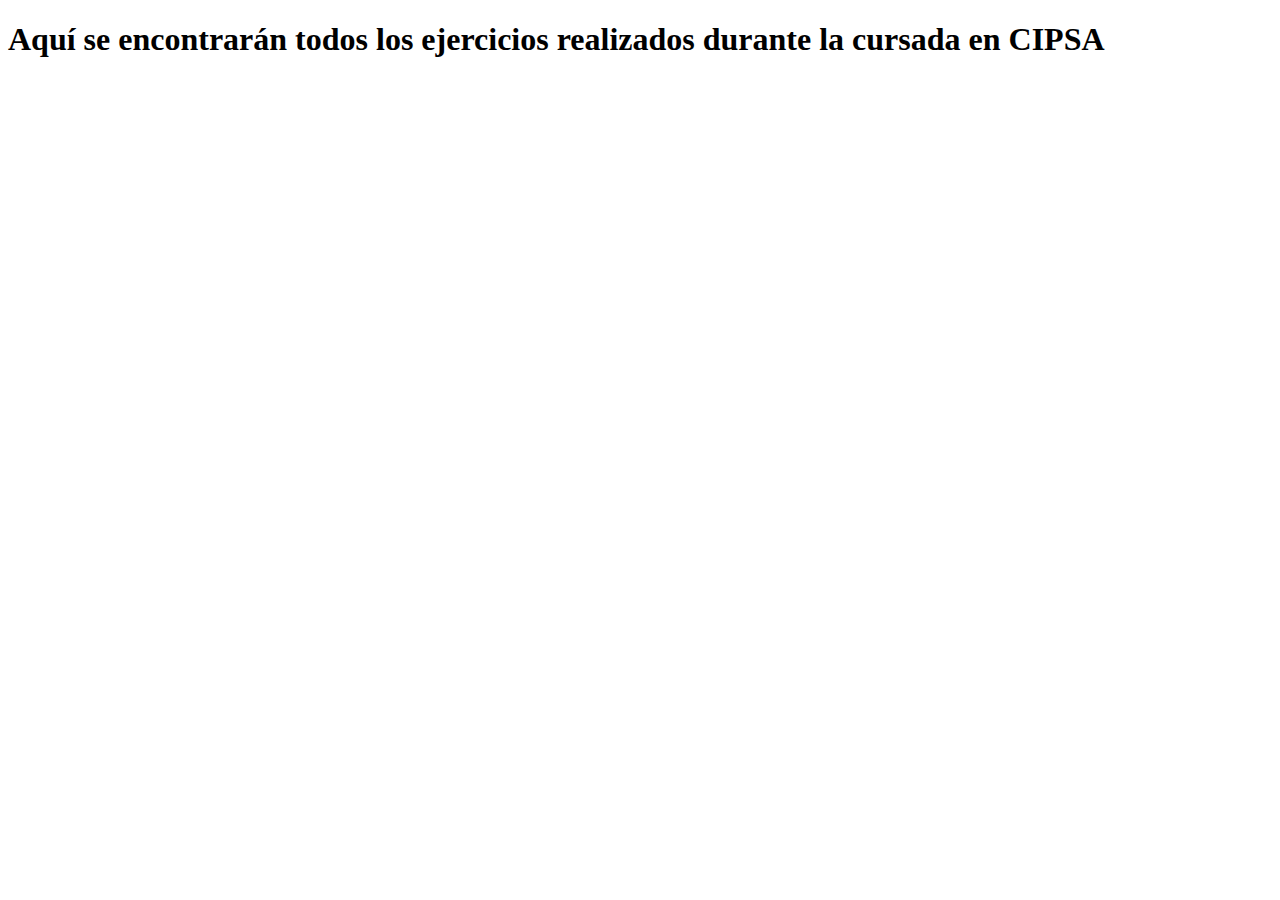
<file: index.html>
<!DOCTYPE html>
<html lang="en">
<head>
    <meta charset="UTF-8">
    <meta http-equiv="X-UA-Compatible" content="IE=edge">
    <meta name="viewport" content="width=device-width, initial-scale=1.0">
    <title>Ejercicios</title>
</head>
<body>
    <h1>Aquí se encontrarán todos los ejercicios realizados durante la cursada en CIPSA</h1>
</body>
</html>
</file>
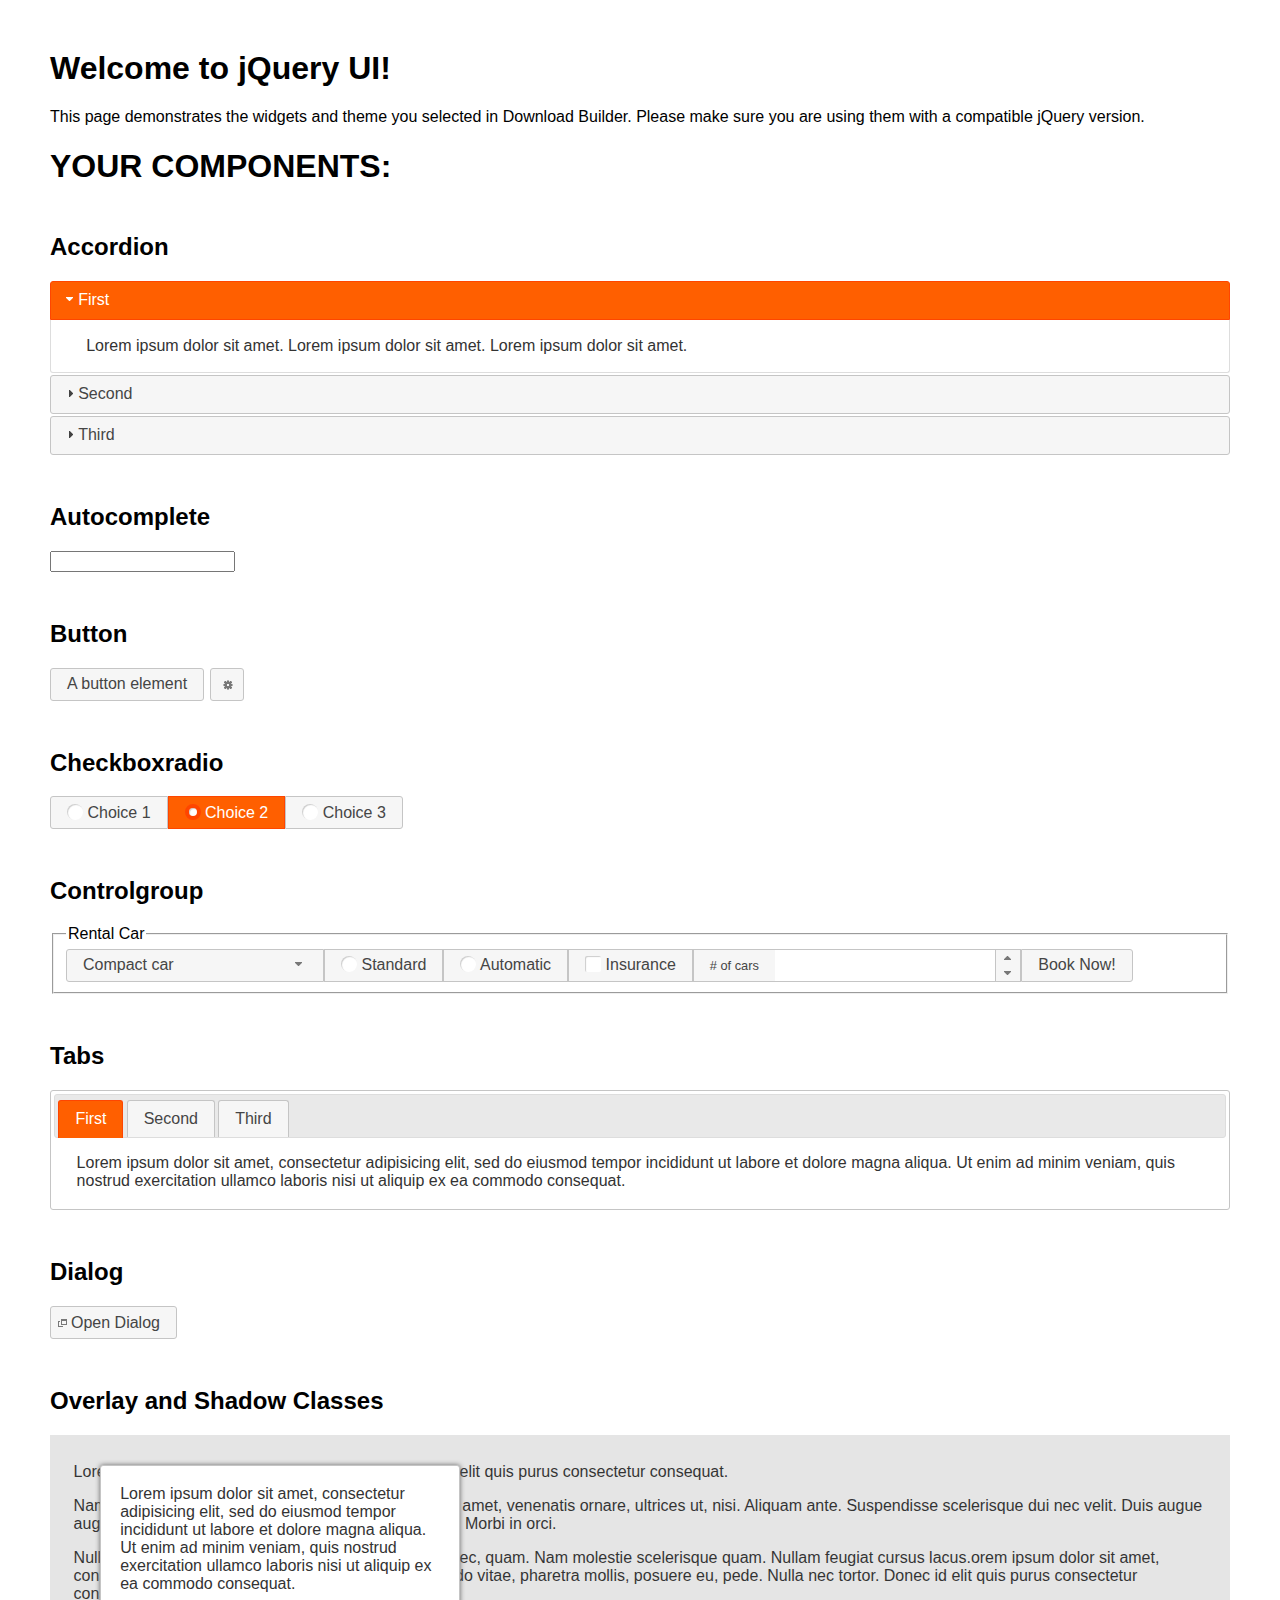
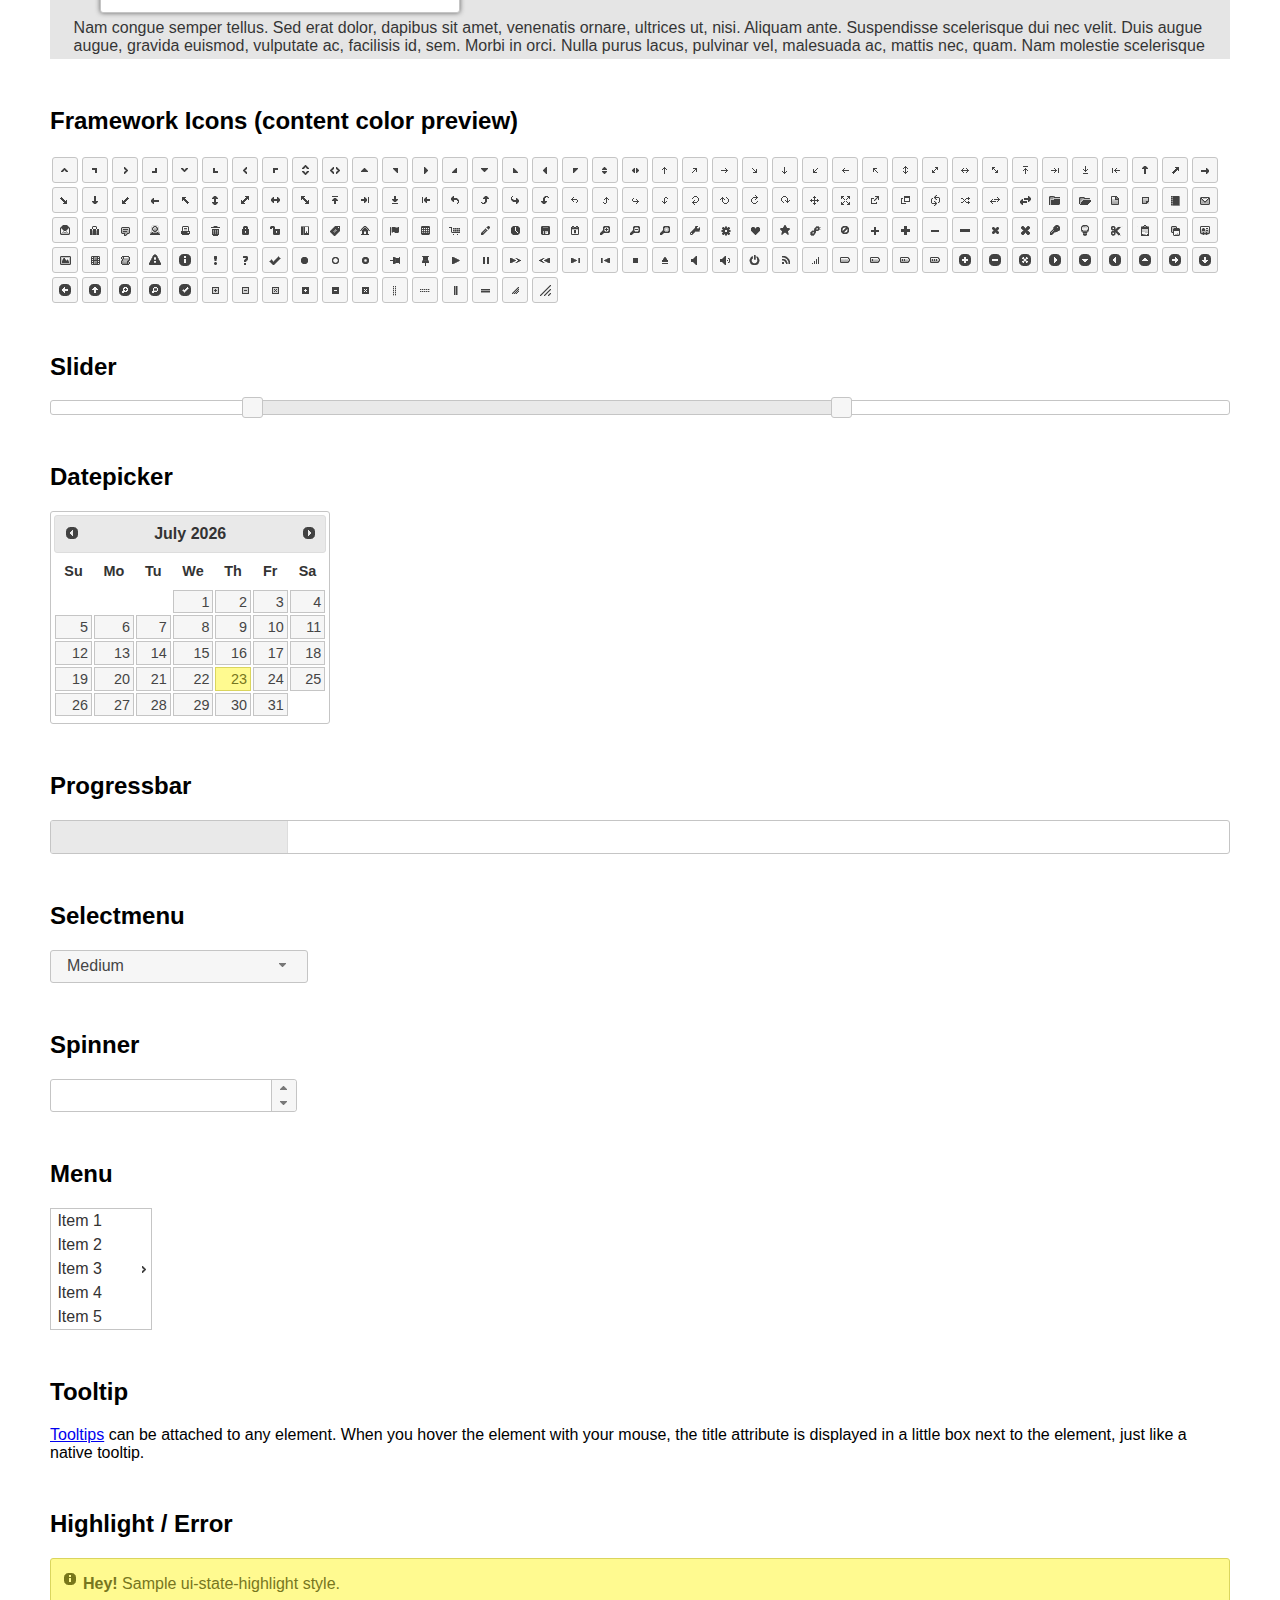
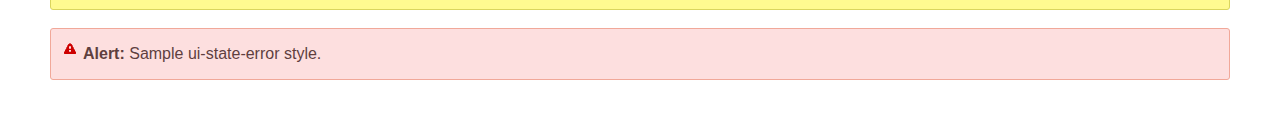
<file: anexo 8 - JQuery UI/jquery-ui-1.13.1.custom/index.html>
<!doctype html>
<html lang="us">
<head>
	<meta charset="utf-8">
	<title>jQuery UI Example Page</title>
	<link href="jquery-ui.css" rel="stylesheet">
	<style>
	body{
		font-family: "Trebuchet MS", sans-serif;
		margin: 50px;
	}
	.demoHeaders {
		margin-top: 2em;
	}
	#dialog-link {
		padding: .4em 1em .4em 20px;
		text-decoration: none;
		position: relative;
	}
	#dialog-link span.ui-icon {
		margin: 0 5px 0 0;
		position: absolute;
		left: .2em;
		top: 50%;
		margin-top: -8px;
	}
	#icons {
		margin: 0;
		padding: 0;
	}
	#icons li {
		margin: 2px;
		position: relative;
		padding: 4px 0;
		cursor: pointer;
		float: left;
		list-style: none;
	}
	#icons span.ui-icon {
		float: left;
		margin: 0 4px;
	}
	.fakewindowcontain .ui-widget-overlay {
		position: absolute;
	}
	select {
		width: 200px;
	}
	</style>
</head>
<body>

<h1>Welcome to jQuery UI!</h1>

<div class="ui-widget">
	<p>This page demonstrates the widgets and theme you selected in Download Builder. Please make sure you are using them with a compatible jQuery version.</p>
</div>

<h1>YOUR COMPONENTS:</h1>

<!-- Accordion -->
<h2 class="demoHeaders">Accordion</h2>
<div id="accordion">
	<h3>First</h3>
	<div>Lorem ipsum dolor sit amet. Lorem ipsum dolor sit amet. Lorem ipsum dolor sit amet.</div>
	<h3>Second</h3>
	<div>Phasellus mattis tincidunt nibh.</div>
	<h3>Third</h3>
	<div>Nam dui erat, auctor a, dignissim quis.</div>
</div>

<!-- Autocomplete -->
<h2 class="demoHeaders">Autocomplete</h2>
<div>
	<input id="autocomplete" title="type &quot;a&quot;">
</div>

<!-- Button -->
<h2 class="demoHeaders">Button</h2>
<button id="button">A button element</button>
<button id="button-icon">An icon-only button</button>

<!-- Checkboxradio -->
<h2 class="demoHeaders">Checkboxradio</h2>
<form style="margin-top: 1em;">
	<div id="radioset">
		<input type="radio" id="radio1" name="radio"><label for="radio1">Choice 1</label>
		<input type="radio" id="radio2" name="radio" checked="checked"><label for="radio2">Choice 2</label>
		<input type="radio" id="radio3" name="radio"><label for="radio3">Choice 3</label>
	</div>
</form>

<!-- Controlgroup -->
<h2 class="demoHeaders">Controlgroup</h2>
<fieldset>
	<legend>Rental Car</legend>
	<div id="controlgroup">
		<select id="car-type">
			<option>Compact car</option>
			<option>Midsize car</option>
			<option>Full size car</option>
			<option>SUV</option>
			<option>Luxury</option>
			<option>Truck</option>
			<option>Van</option>
		</select>
		<label for="transmission-standard">Standard</label>
		<input type="radio" name="transmission" id="transmission-standard">
		<label for="transmission-automatic">Automatic</label>
		<input type="radio" name="transmission" id="transmission-automatic">
		<label for="insurance">Insurance</label>
		<input type="checkbox" name="insurance" id="insurance">
		<label for="horizontal-spinner" class="ui-controlgroup-label"># of cars</label>
		<input id="horizontal-spinner" class="ui-spinner-input">
		<button>Book Now!</button>
	</div>
</fieldset>

<!-- Tabs -->
<h2 class="demoHeaders">Tabs</h2>
<div id="tabs">
	<ul>
		<li><a href="#tabs-1">First</a></li>
		<li><a href="#tabs-2">Second</a></li>
		<li><a href="#tabs-3">Third</a></li>
	</ul>
	<div id="tabs-1">Lorem ipsum dolor sit amet, consectetur adipisicing elit, sed do eiusmod tempor incididunt ut labore et dolore magna aliqua. Ut enim ad minim veniam, quis nostrud exercitation ullamco laboris nisi ut aliquip ex ea commodo consequat.</div>
	<div id="tabs-2">Phasellus mattis tincidunt nibh. Cras orci urna, blandit id, pretium vel, aliquet ornare, felis. Maecenas scelerisque sem non nisl. Fusce sed lorem in enim dictum bibendum.</div>
	<div id="tabs-3">Nam dui erat, auctor a, dignissim quis, sollicitudin eu, felis. Pellentesque nisi urna, interdum eget, sagittis et, consequat vestibulum, lacus. Mauris porttitor ullamcorper augue.</div>
</div>

<h2 class="demoHeaders">Dialog</h2>
<p>
	<button id="dialog-link" class="ui-button ui-corner-all ui-widget">
		<span class="ui-icon ui-icon-newwin"></span>Open Dialog
	</button>
</p>

<h2 class="demoHeaders">Overlay and Shadow Classes</h2>
<div style="position: relative; width: 96%; height: 200px; padding:1% 2%; overflow:hidden;" class="fakewindowcontain">
	<p>Lorem ipsum dolor sit amet,  Nulla nec tortor. Donec id elit quis purus consectetur consequat. </p><p>Nam congue semper tellus. Sed erat dolor, dapibus sit amet, venenatis ornare, ultrices ut, nisi. Aliquam ante. Suspendisse scelerisque dui nec velit. Duis augue augue, gravida euismod, vulputate ac, facilisis id, sem. Morbi in orci. </p><p>Nulla purus lacus, pulvinar vel, malesuada ac, mattis nec, quam. Nam molestie scelerisque quam. Nullam feugiat cursus lacus.orem ipsum dolor sit amet, consectetur adipiscing elit. Donec libero risus, commodo vitae, pharetra mollis, posuere eu, pede. Nulla nec tortor. Donec id elit quis purus consectetur consequat. </p><p>Nam congue semper tellus. Sed erat dolor, dapibus sit amet, venenatis ornare, ultrices ut, nisi. Aliquam ante. Suspendisse scelerisque dui nec velit. Duis augue augue, gravida euismod, vulputate ac, facilisis id, sem. Morbi in orci. Nulla purus lacus, pulvinar vel, malesuada ac, mattis nec, quam. Nam molestie scelerisque quam. </p><p>Nullam feugiat cursus lacus.orem ipsum dolor sit amet, consectetur adipiscing elit. Donec libero risus, commodo vitae, pharetra mollis, posuere eu, pede. Nulla nec tortor. Donec id elit quis purus consectetur consequat. Nam congue semper tellus. Sed erat dolor, dapibus sit amet, venenatis ornare, ultrices ut, nisi. Aliquam ante. </p><p>Suspendisse scelerisque dui nec velit. Duis augue augue, gravida euismod, vulputate ac, facilisis id, sem. Morbi in orci. Nulla purus lacus, pulvinar vel, malesuada ac, mattis nec, quam. Nam molestie scelerisque quam. Nullam feugiat cursus lacus.orem ipsum dolor sit amet, consectetur adipiscing elit. Donec libero risus, commodo vitae, pharetra mollis, posuere eu, pede. Nulla nec tortor. Donec id elit quis purus consectetur consequat. Nam congue semper tellus. Sed erat dolor, dapibus sit amet, venenatis ornare, ultrices ut, nisi. </p>

	<!-- ui-dialog -->
	<div class="ui-widget-overlay ui-front"></div>
	<div style="position: absolute; width: 320px; left: 50px; top: 30px; padding: 1.2em" class="ui-widget ui-front ui-widget-content ui-corner-all ui-widget-shadow">
		Lorem ipsum dolor sit amet, consectetur adipisicing elit, sed do eiusmod tempor incididunt ut labore et dolore magna aliqua. Ut enim ad minim veniam, quis nostrud exercitation ullamco laboris nisi ut aliquip ex ea commodo consequat.
	</div>

</div>

<!-- ui-dialog -->
<div id="dialog" title="Dialog Title">
	<p>Lorem ipsum dolor sit amet, consectetur adipisicing elit, sed do eiusmod tempor incididunt ut labore et dolore magna aliqua. Ut enim ad minim veniam, quis nostrud exercitation ullamco laboris nisi ut aliquip ex ea commodo consequat.</p>
</div>


<h2 class="demoHeaders">Framework Icons (content color preview)</h2>
<ul id="icons" class="ui-widget ui-helper-clearfix">
	<li class="ui-state-default ui-corner-all" title=".ui-icon-caret-1-n"><span class="ui-icon ui-icon-caret-1-n"></span></li>
	<li class="ui-state-default ui-corner-all" title=".ui-icon-caret-1-ne"><span class="ui-icon ui-icon-caret-1-ne"></span></li>
	<li class="ui-state-default ui-corner-all" title=".ui-icon-caret-1-e"><span class="ui-icon ui-icon-caret-1-e"></span></li>
	<li class="ui-state-default ui-corner-all" title=".ui-icon-caret-1-se"><span class="ui-icon ui-icon-caret-1-se"></span></li>
	<li class="ui-state-default ui-corner-all" title=".ui-icon-caret-1-s"><span class="ui-icon ui-icon-caret-1-s"></span></li>
	<li class="ui-state-default ui-corner-all" title=".ui-icon-caret-1-sw"><span class="ui-icon ui-icon-caret-1-sw"></span></li>
	<li class="ui-state-default ui-corner-all" title=".ui-icon-caret-1-w"><span class="ui-icon ui-icon-caret-1-w"></span></li>
	<li class="ui-state-default ui-corner-all" title=".ui-icon-caret-1-nw"><span class="ui-icon ui-icon-caret-1-nw"></span></li>
	<li class="ui-state-default ui-corner-all" title=".ui-icon-caret-2-n-s"><span class="ui-icon ui-icon-caret-2-n-s"></span></li>
	<li class="ui-state-default ui-corner-all" title=".ui-icon-caret-2-e-w"><span class="ui-icon ui-icon-caret-2-e-w"></span></li>
	<li class="ui-state-default ui-corner-all" title=".ui-icon-triangle-1-n"><span class="ui-icon ui-icon-triangle-1-n"></span></li>
	<li class="ui-state-default ui-corner-all" title=".ui-icon-triangle-1-ne"><span class="ui-icon ui-icon-triangle-1-ne"></span></li>
	<li class="ui-state-default ui-corner-all" title=".ui-icon-triangle-1-e"><span class="ui-icon ui-icon-triangle-1-e"></span></li>
	<li class="ui-state-default ui-corner-all" title=".ui-icon-triangle-1-se"><span class="ui-icon ui-icon-triangle-1-se"></span></li>
	<li class="ui-state-default ui-corner-all" title=".ui-icon-triangle-1-s"><span class="ui-icon ui-icon-triangle-1-s"></span></li>
	<li class="ui-state-default ui-corner-all" title=".ui-icon-triangle-1-sw"><span class="ui-icon ui-icon-triangle-1-sw"></span></li>
	<li class="ui-state-default ui-corner-all" title=".ui-icon-triangle-1-w"><span class="ui-icon ui-icon-triangle-1-w"></span></li>
	<li class="ui-state-default ui-corner-all" title=".ui-icon-triangle-1-nw"><span class="ui-icon ui-icon-triangle-1-nw"></span></li>
	<li class="ui-state-default ui-corner-all" title=".ui-icon-triangle-2-n-s"><span class="ui-icon ui-icon-triangle-2-n-s"></span></li>
	<li class="ui-state-default ui-corner-all" title=".ui-icon-triangle-2-e-w"><span class="ui-icon ui-icon-triangle-2-e-w"></span></li>
	<li class="ui-state-default ui-corner-all" title=".ui-icon-arrow-1-n"><span class="ui-icon ui-icon-arrow-1-n"></span></li>
	<li class="ui-state-default ui-corner-all" title=".ui-icon-arrow-1-ne"><span class="ui-icon ui-icon-arrow-1-ne"></span></li>
	<li class="ui-state-default ui-corner-all" title=".ui-icon-arrow-1-e"><span class="ui-icon ui-icon-arrow-1-e"></span></li>
	<li class="ui-state-default ui-corner-all" title=".ui-icon-arrow-1-se"><span class="ui-icon ui-icon-arrow-1-se"></span></li>
	<li class="ui-state-default ui-corner-all" title=".ui-icon-arrow-1-s"><span class="ui-icon ui-icon-arrow-1-s"></span></li>
	<li class="ui-state-default ui-corner-all" title=".ui-icon-arrow-1-sw"><span class="ui-icon ui-icon-arrow-1-sw"></span></li>
	<li class="ui-state-default ui-corner-all" title=".ui-icon-arrow-1-w"><span class="ui-icon ui-icon-arrow-1-w"></span></li>
	<li class="ui-state-default ui-corner-all" title=".ui-icon-arrow-1-nw"><span class="ui-icon ui-icon-arrow-1-nw"></span></li>
	<li class="ui-state-default ui-corner-all" title=".ui-icon-arrow-2-n-s"><span class="ui-icon ui-icon-arrow-2-n-s"></span></li>
	<li class="ui-state-default ui-corner-all" title=".ui-icon-arrow-2-ne-sw"><span class="ui-icon ui-icon-arrow-2-ne-sw"></span></li>
	<li class="ui-state-default ui-corner-all" title=".ui-icon-arrow-2-e-w"><span class="ui-icon ui-icon-arrow-2-e-w"></span></li>
	<li class="ui-state-default ui-corner-all" title=".ui-icon-arrow-2-se-nw"><span class="ui-icon ui-icon-arrow-2-se-nw"></span></li>
	<li class="ui-state-default ui-corner-all" title=".ui-icon-arrowstop-1-n"><span class="ui-icon ui-icon-arrowstop-1-n"></span></li>
	<li class="ui-state-default ui-corner-all" title=".ui-icon-arrowstop-1-e"><span class="ui-icon ui-icon-arrowstop-1-e"></span></li>
	<li class="ui-state-default ui-corner-all" title=".ui-icon-arrowstop-1-s"><span class="ui-icon ui-icon-arrowstop-1-s"></span></li>
	<li class="ui-state-default ui-corner-all" title=".ui-icon-arrowstop-1-w"><span class="ui-icon ui-icon-arrowstop-1-w"></span></li>
	<li class="ui-state-default ui-corner-all" title=".ui-icon-arrowthick-1-n"><span class="ui-icon ui-icon-arrowthick-1-n"></span></li>
	<li class="ui-state-default ui-corner-all" title=".ui-icon-arrowthick-1-ne"><span class="ui-icon ui-icon-arrowthick-1-ne"></span></li>
	<li class="ui-state-default ui-corner-all" title=".ui-icon-arrowthick-1-e"><span class="ui-icon ui-icon-arrowthick-1-e"></span></li>
	<li class="ui-state-default ui-corner-all" title=".ui-icon-arrowthick-1-se"><span class="ui-icon ui-icon-arrowthick-1-se"></span></li>
	<li class="ui-state-default ui-corner-all" title=".ui-icon-arrowthick-1-s"><span class="ui-icon ui-icon-arrowthick-1-s"></span></li>
	<li class="ui-state-default ui-corner-all" title=".ui-icon-arrowthick-1-sw"><span class="ui-icon ui-icon-arrowthick-1-sw"></span></li>
	<li class="ui-state-default ui-corner-all" title=".ui-icon-arrowthick-1-w"><span class="ui-icon ui-icon-arrowthick-1-w"></span></li>
	<li class="ui-state-default ui-corner-all" title=".ui-icon-arrowthick-1-nw"><span class="ui-icon ui-icon-arrowthick-1-nw"></span></li>
	<li class="ui-state-default ui-corner-all" title=".ui-icon-arrowthick-2-n-s"><span class="ui-icon ui-icon-arrowthick-2-n-s"></span></li>
	<li class="ui-state-default ui-corner-all" title=".ui-icon-arrowthick-2-ne-sw"><span class="ui-icon ui-icon-arrowthick-2-ne-sw"></span></li>
	<li class="ui-state-default ui-corner-all" title=".ui-icon-arrowthick-2-e-w"><span class="ui-icon ui-icon-arrowthick-2-e-w"></span></li>
	<li class="ui-state-default ui-corner-all" title=".ui-icon-arrowthick-2-se-nw"><span class="ui-icon ui-icon-arrowthick-2-se-nw"></span></li>
	<li class="ui-state-default ui-corner-all" title=".ui-icon-arrowthickstop-1-n"><span class="ui-icon ui-icon-arrowthickstop-1-n"></span></li>
	<li class="ui-state-default ui-corner-all" title=".ui-icon-arrowthickstop-1-e"><span class="ui-icon ui-icon-arrowthickstop-1-e"></span></li>
	<li class="ui-state-default ui-corner-all" title=".ui-icon-arrowthickstop-1-s"><span class="ui-icon ui-icon-arrowthickstop-1-s"></span></li>
	<li class="ui-state-default ui-corner-all" title=".ui-icon-arrowthickstop-1-w"><span class="ui-icon ui-icon-arrowthickstop-1-w"></span></li>
	<li class="ui-state-default ui-corner-all" title=".ui-icon-arrowreturnthick-1-w"><span class="ui-icon ui-icon-arrowreturnthick-1-w"></span></li>
	<li class="ui-state-default ui-corner-all" title=".ui-icon-arrowreturnthick-1-n"><span class="ui-icon ui-icon-arrowreturnthick-1-n"></span></li>
	<li class="ui-state-default ui-corner-all" title=".ui-icon-arrowreturnthick-1-e"><span class="ui-icon ui-icon-arrowreturnthick-1-e"></span></li>
	<li class="ui-state-default ui-corner-all" title=".ui-icon-arrowreturnthick-1-s"><span class="ui-icon ui-icon-arrowreturnthick-1-s"></span></li>
	<li class="ui-state-default ui-corner-all" title=".ui-icon-arrowreturn-1-w"><span class="ui-icon ui-icon-arrowreturn-1-w"></span></li>
	<li class="ui-state-default ui-corner-all" title=".ui-icon-arrowreturn-1-n"><span class="ui-icon ui-icon-arrowreturn-1-n"></span></li>
	<li class="ui-state-default ui-corner-all" title=".ui-icon-arrowreturn-1-e"><span class="ui-icon ui-icon-arrowreturn-1-e"></span></li>
	<li class="ui-state-default ui-corner-all" title=".ui-icon-arrowreturn-1-s"><span class="ui-icon ui-icon-arrowreturn-1-s"></span></li>
	<li class="ui-state-default ui-corner-all" title=".ui-icon-arrowrefresh-1-w"><span class="ui-icon ui-icon-arrowrefresh-1-w"></span></li>
	<li class="ui-state-default ui-corner-all" title=".ui-icon-arrowrefresh-1-n"><span class="ui-icon ui-icon-arrowrefresh-1-n"></span></li>
	<li class="ui-state-default ui-corner-all" title=".ui-icon-arrowrefresh-1-e"><span class="ui-icon ui-icon-arrowrefresh-1-e"></span></li>
	<li class="ui-state-default ui-corner-all" title=".ui-icon-arrowrefresh-1-s"><span class="ui-icon ui-icon-arrowrefresh-1-s"></span></li>
	<li class="ui-state-default ui-corner-all" title=".ui-icon-arrow-4"><span class="ui-icon ui-icon-arrow-4"></span></li>
	<li class="ui-state-default ui-corner-all" title=".ui-icon-arrow-4-diag"><span class="ui-icon ui-icon-arrow-4-diag"></span></li>
	<li class="ui-state-default ui-corner-all" title=".ui-icon-extlink"><span class="ui-icon ui-icon-extlink"></span></li>
	<li class="ui-state-default ui-corner-all" title=".ui-icon-newwin"><span class="ui-icon ui-icon-newwin"></span></li>
	<li class="ui-state-default ui-corner-all" title=".ui-icon-refresh"><span class="ui-icon ui-icon-refresh"></span></li>
	<li class="ui-state-default ui-corner-all" title=".ui-icon-shuffle"><span class="ui-icon ui-icon-shuffle"></span></li>
	<li class="ui-state-default ui-corner-all" title=".ui-icon-transfer-e-w"><span class="ui-icon ui-icon-transfer-e-w"></span></li>
	<li class="ui-state-default ui-corner-all" title=".ui-icon-transferthick-e-w"><span class="ui-icon ui-icon-transferthick-e-w"></span></li>
	<li class="ui-state-default ui-corner-all" title=".ui-icon-folder-collapsed"><span class="ui-icon ui-icon-folder-collapsed"></span></li>
	<li class="ui-state-default ui-corner-all" title=".ui-icon-folder-open"><span class="ui-icon ui-icon-folder-open"></span></li>
	<li class="ui-state-default ui-corner-all" title=".ui-icon-document"><span class="ui-icon ui-icon-document"></span></li>
	<li class="ui-state-default ui-corner-all" title=".ui-icon-document-b"><span class="ui-icon ui-icon-document-b"></span></li>
	<li class="ui-state-default ui-corner-all" title=".ui-icon-note"><span class="ui-icon ui-icon-note"></span></li>
	<li class="ui-state-default ui-corner-all" title=".ui-icon-mail-closed"><span class="ui-icon ui-icon-mail-closed"></span></li>
	<li class="ui-state-default ui-corner-all" title=".ui-icon-mail-open"><span class="ui-icon ui-icon-mail-open"></span></li>
	<li class="ui-state-default ui-corner-all" title=".ui-icon-suitcase"><span class="ui-icon ui-icon-suitcase"></span></li>
	<li class="ui-state-default ui-corner-all" title=".ui-icon-comment"><span class="ui-icon ui-icon-comment"></span></li>
	<li class="ui-state-default ui-corner-all" title=".ui-icon-person"><span class="ui-icon ui-icon-person"></span></li>
	<li class="ui-state-default ui-corner-all" title=".ui-icon-print"><span class="ui-icon ui-icon-print"></span></li>
	<li class="ui-state-default ui-corner-all" title=".ui-icon-trash"><span class="ui-icon ui-icon-trash"></span></li>
	<li class="ui-state-default ui-corner-all" title=".ui-icon-locked"><span class="ui-icon ui-icon-locked"></span></li>
	<li class="ui-state-default ui-corner-all" title=".ui-icon-unlocked"><span class="ui-icon ui-icon-unlocked"></span></li>
	<li class="ui-state-default ui-corner-all" title=".ui-icon-bookmark"><span class="ui-icon ui-icon-bookmark"></span></li>
	<li class="ui-state-default ui-corner-all" title=".ui-icon-tag"><span class="ui-icon ui-icon-tag"></span></li>
	<li class="ui-state-default ui-corner-all" title=".ui-icon-home"><span class="ui-icon ui-icon-home"></span></li>
	<li class="ui-state-default ui-corner-all" title=".ui-icon-flag"><span class="ui-icon ui-icon-flag"></span></li>
	<li class="ui-state-default ui-corner-all" title=".ui-icon-calculator"><span class="ui-icon ui-icon-calculator"></span></li>
	<li class="ui-state-default ui-corner-all" title=".ui-icon-cart"><span class="ui-icon ui-icon-cart"></span></li>
	<li class="ui-state-default ui-corner-all" title=".ui-icon-pencil"><span class="ui-icon ui-icon-pencil"></span></li>
	<li class="ui-state-default ui-corner-all" title=".ui-icon-clock"><span class="ui-icon ui-icon-clock"></span></li>
	<li class="ui-state-default ui-corner-all" title=".ui-icon-disk"><span class="ui-icon ui-icon-disk"></span></li>
	<li class="ui-state-default ui-corner-all" title=".ui-icon-calendar"><span class="ui-icon ui-icon-calendar"></span></li>
	<li class="ui-state-default ui-corner-all" title=".ui-icon-zoomin"><span class="ui-icon ui-icon-zoomin"></span></li>
	<li class="ui-state-default ui-corner-all" title=".ui-icon-zoomout"><span class="ui-icon ui-icon-zoomout"></span></li>
	<li class="ui-state-default ui-corner-all" title=".ui-icon-search"><span class="ui-icon ui-icon-search"></span></li>
	<li class="ui-state-default ui-corner-all" title=".ui-icon-wrench"><span class="ui-icon ui-icon-wrench"></span></li>
	<li class="ui-state-default ui-corner-all" title=".ui-icon-gear"><span class="ui-icon ui-icon-gear"></span></li>
	<li class="ui-state-default ui-corner-all" title=".ui-icon-heart"><span class="ui-icon ui-icon-heart"></span></li>
	<li class="ui-state-default ui-corner-all" title=".ui-icon-star"><span class="ui-icon ui-icon-star"></span></li>
	<li class="ui-state-default ui-corner-all" title=".ui-icon-link"><span class="ui-icon ui-icon-link"></span></li>
	<li class="ui-state-default ui-corner-all" title=".ui-icon-cancel"><span class="ui-icon ui-icon-cancel"></span></li>
	<li class="ui-state-default ui-corner-all" title=".ui-icon-plus"><span class="ui-icon ui-icon-plus"></span></li>
	<li class="ui-state-default ui-corner-all" title=".ui-icon-plusthick"><span class="ui-icon ui-icon-plusthick"></span></li>
	<li class="ui-state-default ui-corner-all" title=".ui-icon-minus"><span class="ui-icon ui-icon-minus"></span></li>
	<li class="ui-state-default ui-corner-all" title=".ui-icon-minusthick"><span class="ui-icon ui-icon-minusthick"></span></li>
	<li class="ui-state-default ui-corner-all" title=".ui-icon-close"><span class="ui-icon ui-icon-close"></span></li>
	<li class="ui-state-default ui-corner-all" title=".ui-icon-closethick"><span class="ui-icon ui-icon-closethick"></span></li>
	<li class="ui-state-default ui-corner-all" title=".ui-icon-key"><span class="ui-icon ui-icon-key"></span></li>
	<li class="ui-state-default ui-corner-all" title=".ui-icon-lightbulb"><span class="ui-icon ui-icon-lightbulb"></span></li>
	<li class="ui-state-default ui-corner-all" title=".ui-icon-scissors"><span class="ui-icon ui-icon-scissors"></span></li>
	<li class="ui-state-default ui-corner-all" title=".ui-icon-clipboard"><span class="ui-icon ui-icon-clipboard"></span></li>
	<li class="ui-state-default ui-corner-all" title=".ui-icon-copy"><span class="ui-icon ui-icon-copy"></span></li>
	<li class="ui-state-default ui-corner-all" title=".ui-icon-contact"><span class="ui-icon ui-icon-contact"></span></li>
	<li class="ui-state-default ui-corner-all" title=".ui-icon-image"><span class="ui-icon ui-icon-image"></span></li>
	<li class="ui-state-default ui-corner-all" title=".ui-icon-video"><span class="ui-icon ui-icon-video"></span></li>
	<li class="ui-state-default ui-corner-all" title=".ui-icon-script"><span class="ui-icon ui-icon-script"></span></li>
	<li class="ui-state-default ui-corner-all" title=".ui-icon-alert"><span class="ui-icon ui-icon-alert"></span></li>
	<li class="ui-state-default ui-corner-all" title=".ui-icon-info"><span class="ui-icon ui-icon-info"></span></li>
	<li class="ui-state-default ui-corner-all" title=".ui-icon-notice"><span class="ui-icon ui-icon-notice"></span></li>
	<li class="ui-state-default ui-corner-all" title=".ui-icon-help"><span class="ui-icon ui-icon-help"></span></li>
	<li class="ui-state-default ui-corner-all" title=".ui-icon-check"><span class="ui-icon ui-icon-check"></span></li>
	<li class="ui-state-default ui-corner-all" title=".ui-icon-bullet"><span class="ui-icon ui-icon-bullet"></span></li>
	<li class="ui-state-default ui-corner-all" title=".ui-icon-radio-off"><span class="ui-icon ui-icon-radio-off"></span></li>
	<li class="ui-state-default ui-corner-all" title=".ui-icon-radio-on"><span class="ui-icon ui-icon-radio-on"></span></li>
	<li class="ui-state-default ui-corner-all" title=".ui-icon-pin-w"><span class="ui-icon ui-icon-pin-w"></span></li>
	<li class="ui-state-default ui-corner-all" title=".ui-icon-pin-s"><span class="ui-icon ui-icon-pin-s"></span></li>
	<li class="ui-state-default ui-corner-all" title=".ui-icon-play"><span class="ui-icon ui-icon-play"></span></li>
	<li class="ui-state-default ui-corner-all" title=".ui-icon-pause"><span class="ui-icon ui-icon-pause"></span></li>
	<li class="ui-state-default ui-corner-all" title=".ui-icon-seek-next"><span class="ui-icon ui-icon-seek-next"></span></li>
	<li class="ui-state-default ui-corner-all" title=".ui-icon-seek-prev"><span class="ui-icon ui-icon-seek-prev"></span></li>
	<li class="ui-state-default ui-corner-all" title=".ui-icon-seek-end"><span class="ui-icon ui-icon-seek-end"></span></li>
	<li class="ui-state-default ui-corner-all" title=".ui-icon-seek-first"><span class="ui-icon ui-icon-seek-first"></span></li>
	<li class="ui-state-default ui-corner-all" title=".ui-icon-stop"><span class="ui-icon ui-icon-stop"></span></li>
	<li class="ui-state-default ui-corner-all" title=".ui-icon-eject"><span class="ui-icon ui-icon-eject"></span></li>
	<li class="ui-state-default ui-corner-all" title=".ui-icon-volume-off"><span class="ui-icon ui-icon-volume-off"></span></li>
	<li class="ui-state-default ui-corner-all" title=".ui-icon-volume-on"><span class="ui-icon ui-icon-volume-on"></span></li>
	<li class="ui-state-default ui-corner-all" title=".ui-icon-power"><span class="ui-icon ui-icon-power"></span></li>
	<li class="ui-state-default ui-corner-all" title=".ui-icon-signal-diag"><span class="ui-icon ui-icon-signal-diag"></span></li>
	<li class="ui-state-default ui-corner-all" title=".ui-icon-signal"><span class="ui-icon ui-icon-signal"></span></li>
	<li class="ui-state-default ui-corner-all" title=".ui-icon-battery-0"><span class="ui-icon ui-icon-battery-0"></span></li>
	<li class="ui-state-default ui-corner-all" title=".ui-icon-battery-1"><span class="ui-icon ui-icon-battery-1"></span></li>
	<li class="ui-state-default ui-corner-all" title=".ui-icon-battery-2"><span class="ui-icon ui-icon-battery-2"></span></li>
	<li class="ui-state-default ui-corner-all" title=".ui-icon-battery-3"><span class="ui-icon ui-icon-battery-3"></span></li>
	<li class="ui-state-default ui-corner-all" title=".ui-icon-circle-plus"><span class="ui-icon ui-icon-circle-plus"></span></li>
	<li class="ui-state-default ui-corner-all" title=".ui-icon-circle-minus"><span class="ui-icon ui-icon-circle-minus"></span></li>
	<li class="ui-state-default ui-corner-all" title=".ui-icon-circle-close"><span class="ui-icon ui-icon-circle-close"></span></li>
	<li class="ui-state-default ui-corner-all" title=".ui-icon-circle-triangle-e"><span class="ui-icon ui-icon-circle-triangle-e"></span></li>
	<li class="ui-state-default ui-corner-all" title=".ui-icon-circle-triangle-s"><span class="ui-icon ui-icon-circle-triangle-s"></span></li>
	<li class="ui-state-default ui-corner-all" title=".ui-icon-circle-triangle-w"><span class="ui-icon ui-icon-circle-triangle-w"></span></li>
	<li class="ui-state-default ui-corner-all" title=".ui-icon-circle-triangle-n"><span class="ui-icon ui-icon-circle-triangle-n"></span></li>
	<li class="ui-state-default ui-corner-all" title=".ui-icon-circle-arrow-e"><span class="ui-icon ui-icon-circle-arrow-e"></span></li>
	<li class="ui-state-default ui-corner-all" title=".ui-icon-circle-arrow-s"><span class="ui-icon ui-icon-circle-arrow-s"></span></li>
	<li class="ui-state-default ui-corner-all" title=".ui-icon-circle-arrow-w"><span class="ui-icon ui-icon-circle-arrow-w"></span></li>
	<li class="ui-state-default ui-corner-all" title=".ui-icon-circle-arrow-n"><span class="ui-icon ui-icon-circle-arrow-n"></span></li>
	<li class="ui-state-default ui-corner-all" title=".ui-icon-circle-zoomin"><span class="ui-icon ui-icon-circle-zoomin"></span></li>
	<li class="ui-state-default ui-corner-all" title=".ui-icon-circle-zoomout"><span class="ui-icon ui-icon-circle-zoomout"></span></li>
	<li class="ui-state-default ui-corner-all" title=".ui-icon-circle-check"><span class="ui-icon ui-icon-circle-check"></span></li>
	<li class="ui-state-default ui-corner-all" title=".ui-icon-circlesmall-plus"><span class="ui-icon ui-icon-circlesmall-plus"></span></li>
	<li class="ui-state-default ui-corner-all" title=".ui-icon-circlesmall-minus"><span class="ui-icon ui-icon-circlesmall-minus"></span></li>
	<li class="ui-state-default ui-corner-all" title=".ui-icon-circlesmall-close"><span class="ui-icon ui-icon-circlesmall-close"></span></li>
	<li class="ui-state-default ui-corner-all" title=".ui-icon-squaresmall-plus"><span class="ui-icon ui-icon-squaresmall-plus"></span></li>
	<li class="ui-state-default ui-corner-all" title=".ui-icon-squaresmall-minus"><span class="ui-icon ui-icon-squaresmall-minus"></span></li>
	<li class="ui-state-default ui-corner-all" title=".ui-icon-squaresmall-close"><span class="ui-icon ui-icon-squaresmall-close"></span></li>
	<li class="ui-state-default ui-corner-all" title=".ui-icon-grip-dotted-vertical"><span class="ui-icon ui-icon-grip-dotted-vertical"></span></li>
	<li class="ui-state-default ui-corner-all" title=".ui-icon-grip-dotted-horizontal"><span class="ui-icon ui-icon-grip-dotted-horizontal"></span></li>
	<li class="ui-state-default ui-corner-all" title=".ui-icon-grip-solid-vertical"><span class="ui-icon ui-icon-grip-solid-vertical"></span></li>
	<li class="ui-state-default ui-corner-all" title=".ui-icon-grip-solid-horizontal"><span class="ui-icon ui-icon-grip-solid-horizontal"></span></li>
	<li class="ui-state-default ui-corner-all" title=".ui-icon-gripsmall-diagonal-se"><span class="ui-icon ui-icon-gripsmall-diagonal-se"></span></li>
	<li class="ui-state-default ui-corner-all" title=".ui-icon-grip-diagonal-se"><span class="ui-icon ui-icon-grip-diagonal-se"></span></li>
</ul>

<!-- Slider -->
<h2 class="demoHeaders">Slider</h2>
<div id="slider"></div>

<!-- Datepicker -->
<h2 class="demoHeaders">Datepicker</h2>
<div id="datepicker"></div>

<!-- Progressbar -->
<h2 class="demoHeaders">Progressbar</h2>
<div id="progressbar"></div>

<!-- Progressbar -->
<h2 class="demoHeaders">Selectmenu</h2>
<select id="selectmenu">
	<option>Slower</option>
	<option>Slow</option>
	<option selected="selected">Medium</option>
	<option>Fast</option>
	<option>Faster</option>
</select>

<!-- Spinner -->
<h2 class="demoHeaders">Spinner</h2>
<input id="spinner">

<!-- Menu -->
<h2 class="demoHeaders">Menu</h2>
<ul style="width:100px;" id="menu">
	<li><div>Item 1</div></li>
	<li><div>Item 2</div></li>
	<li><div>Item 3</div>
		<ul>
			<li><div>Item 3-1</div></li>
			<li><div>Item 3-2</div></li>
			<li><div>Item 3-3</div></li>
			<li><div>Item 3-4</div></li>
			<li><div>Item 3-5</div></li>
		</ul>
	</li>
	<li><div>Item 4</div></li>
	<li><div>Item 5</div></li>
</ul>

<!-- Tooltip -->
<h2 class="demoHeaders">Tooltip</h2>
<p id="tooltip">
	<a href="#" title="That&apos;s what this widget is">Tooltips</a> can be attached to any element. When you hover
the element with your mouse, the title attribute is displayed in a little box next to the element, just like a native tooltip.
</p>

<!-- Highlight / Error -->
<h2 class="demoHeaders">Highlight / Error</h2>
<div class="ui-widget">
	<div class="ui-state-highlight ui-corner-all" style="margin-top: 20px; padding: 0 .7em;">
		<p><span class="ui-icon ui-icon-info" style="float: left; margin-right: .3em;"></span>
		<strong>Hey!</strong> Sample ui-state-highlight style.</p>
	</div>
</div>
<br>
<div class="ui-widget">
	<div class="ui-state-error ui-corner-all" style="padding: 0 .7em;">
		<p><span class="ui-icon ui-icon-alert" style="float: left; margin-right: .3em;"></span>
		<strong>Alert:</strong> Sample ui-state-error style.</p>
	</div>
</div>

<script src="external/jquery/jquery.js"></script>
<script src="jquery-ui.js"></script>
<script>
$( "#accordion" ).accordion();

var availableTags = [
	"ActionScript",
	"AppleScript",
	"Asp",
	"BASIC",
	"C",
	"C++",
	"Clojure",
	"COBOL",
	"ColdFusion",
	"Erlang",
	"Fortran",
	"Groovy",
	"Haskell",
	"Java",
	"JavaScript",
	"Lisp",
	"Perl",
	"PHP",
	"Python",
	"Ruby",
	"Scala",
	"Scheme"
];
$( "#autocomplete" ).autocomplete({
	source: availableTags
});

$( "#button" ).button();
$( "#button-icon" ).button({
	icon: "ui-icon-gear",
	showLabel: false
});

$( "#radioset" ).buttonset();

$( "#controlgroup" ).controlgroup();

$( "#tabs" ).tabs();

$( "#dialog" ).dialog({
	autoOpen: false,
	width: 400,
	buttons: [
		{
			text: "Ok",
			click: function() {
				$( this ).dialog( "close" );
			}
		},
		{
			text: "Cancel",
			click: function() {
				$( this ).dialog( "close" );
			}
		}
	]
});

// Link to open the dialog
$( "#dialog-link" ).click(function( event ) {
	$( "#dialog" ).dialog( "open" );
	event.preventDefault();
});

$( "#datepicker" ).datepicker({
	inline: true
});

$( "#slider" ).slider({
	range: true,
	values: [ 17, 67 ]
});

$( "#progressbar" ).progressbar({
	value: 20
});

$( "#spinner" ).spinner();

$( "#menu" ).menu();

$( "#tooltip" ).tooltip();

$( "#selectmenu" ).selectmenu();

// Hover states on the static widgets
$( "#dialog-link, #icons li" ).hover(
	function() {
		$( this ).addClass( "ui-state-hover" );
	},
	function() {
		$( this ).removeClass( "ui-state-hover" );
	}
);
</script>
</body>
</html>
</file>
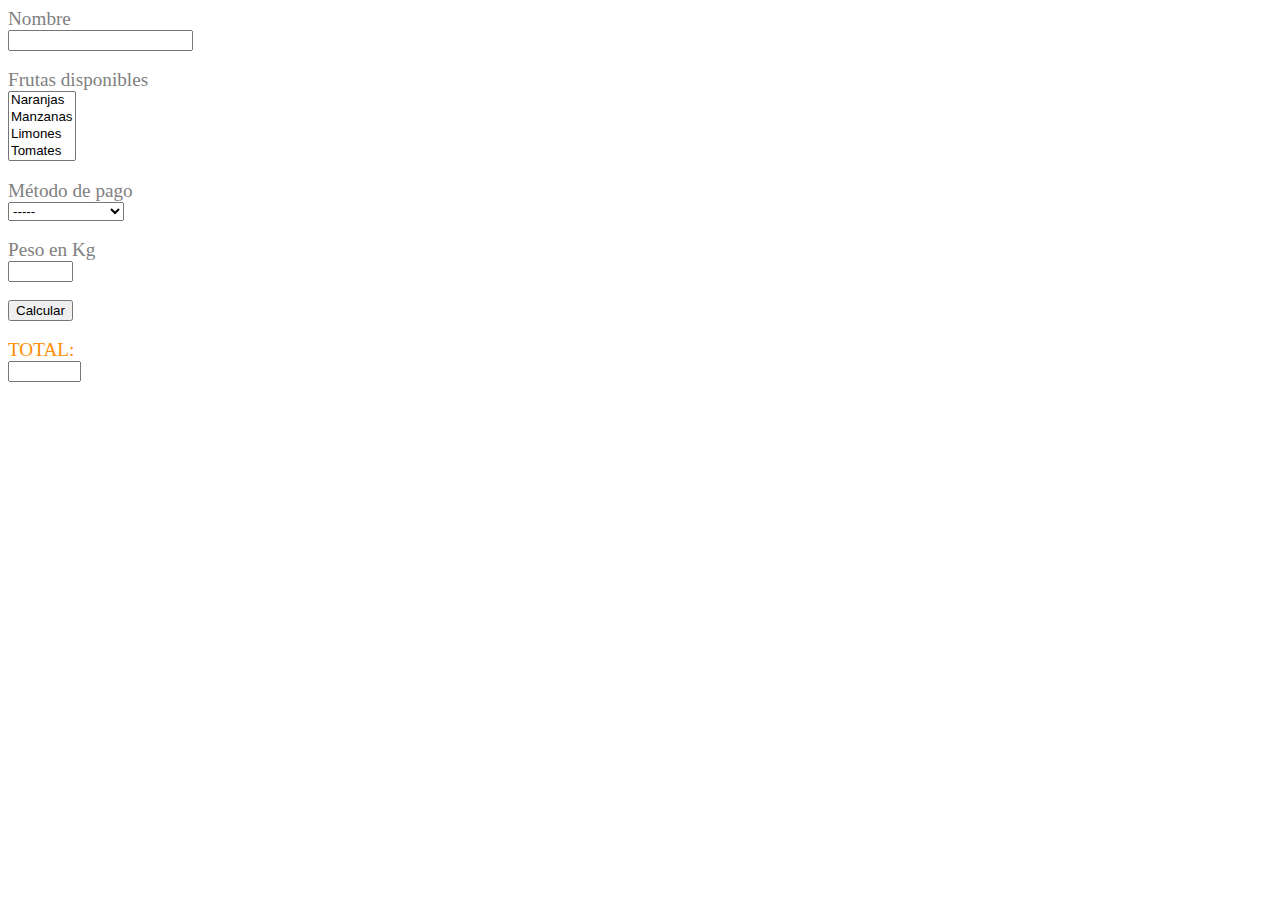
<file: anexo 7 - formularios/anexo7-pj22-ej1.html>
<!DOCTYPE html>
<html lang="en">

<head>
    <meta charset="UTF-8" />
    <meta http-equiv="X-UA-Compatible" content="IE=edge" />
    <meta name="viewport" content="width=device-width, initial-scale=1.0" />
    <script src="https://code.jquery.com/jquery-3.6.0.js"
        integrity="sha256-H+K7U5CnXl1h5ywQfKtSj8PCmoN9aaq30gDh27Xc0jk=" crossorigin="anonymous"></script>
    <title>Formularios</title>
    <style type="text/css">
        .error{
            display: none;
            color: red;
        }
        span{
            font-size: 1.2em;
            color: gray;
        }
        .total{
            color: darkorange;
        }
    </style>
</head>

<body>
    <form>
        <span>Nombre</span><br />
        <input type="text" id="nombre" required />
        <output class="error" id="err_nombre">* Nombre obligatorio</output>
        <br /><br />
        <span>Frutas disponibles</span><br />
        <select name="frutas" id="frutas" size="4">
            <option value="3">Naranjas</option>
            <option value="2.25">Manzanas</option>
            <option value="2.5">Limones</option>
            <option value="4.25">Tomates</option>
        </select>
        <output class="error" id="err_seleccion">* Fruta obligatoria</output>
        <br /><br />
        <span>Método de pago</span><br />
        <select name="pago" id="pago">
            <option value="0">-----</option>
            <option value="4">VISA</option>
            <option value="2.5">MASTERCARD</option>
        </select>
        <output class="error" id="err_metodoPago">* Método de pago obligatorio</output>
        <br /><br />
        <span>Peso en Kg</span><br />
        <input type="text" id="peso" size="5" required />
        <output class="error" id="err_peso">* Peso en Kilos obligatorios</output>
        <br /><br />
        <input type="button" value="Calcular" /><br /><br />
        <span class="total">TOTAL:</span><br />
        <input type="text" id="total" size="6">
    </form>
    <script>
        $().ready(function () {
            function validarVacio(valor) {
                if (valor.length > 0) {
                    $("#err_nombre").hide();
                    return true;
                } else {
                    alert("No se ha indicado el nombre");
                    $("#err_nombre").show();
                    return false;
                }
            }
            function validarSeleccion(valor) {
                if (valor > 0) {
                    $("#err_seleccion").hide();
                    return true;
                } else {
                    alert("Debe seleccionar una fruta");
                    $("#err_seleccion").show();
                    return false;
                }
            }
            function validarMetodoPago(valor) {
                if (valor > 0) {
                    $("#err_metodoPago").hide();
                    return true;
                } else {
                    alert("Ingrese un método de pago");
                    $("#err_metodoPago").show();
                    return false;
                }
            }
            function validarValor(valor) {
                if ($.isNumeric(valor) && valor >= 0 && valor <= 10) {
                    $("#err_peso").hide();
                    return true;
                } else {
                    alert("Peso incorrecto");
                    $("#err_peso").show();
                    return false;
                }
            }
            function calcular() {
                let $nombre = $("#nombre").val();
                let $fruta = $("#frutas option:selected").val();
                let $metodoPago = $("#pago option:selected").val();
                let $peso = $("#peso").val();
                if (validarVacio($nombre) && validarSeleccion($fruta) && validarMetodoPago($metodoPago) && validarValor($peso)) {
                    let $descuento = $("#pago option:selected").val() / 100;
                    if ( $peso >= 5 ) {
                        let $cuentaConDescuento = ($fruta * $peso) - (($fruta * $peso) * $descuento);
                        alert("Gracias por su compra " + $nombre + ", su total es de: € " + $cuentaConDescuento);
                        $("#total").val("€ " + $cuentaConDescuento);
                    } else {
                        let $cuentaSinDescuento = $fruta * $peso;
                        alert("Gracias por su compra " + $nombre + ", su total es de: € " + $cuentaSinDescuento);
                        $("#total").val("€ " + $cuentaSinDescuento);
                    }
                }
            }
            $("input:button").on("click", function () {
                calcular();
            });
        });
    </script>
</body>

</html>
</file>
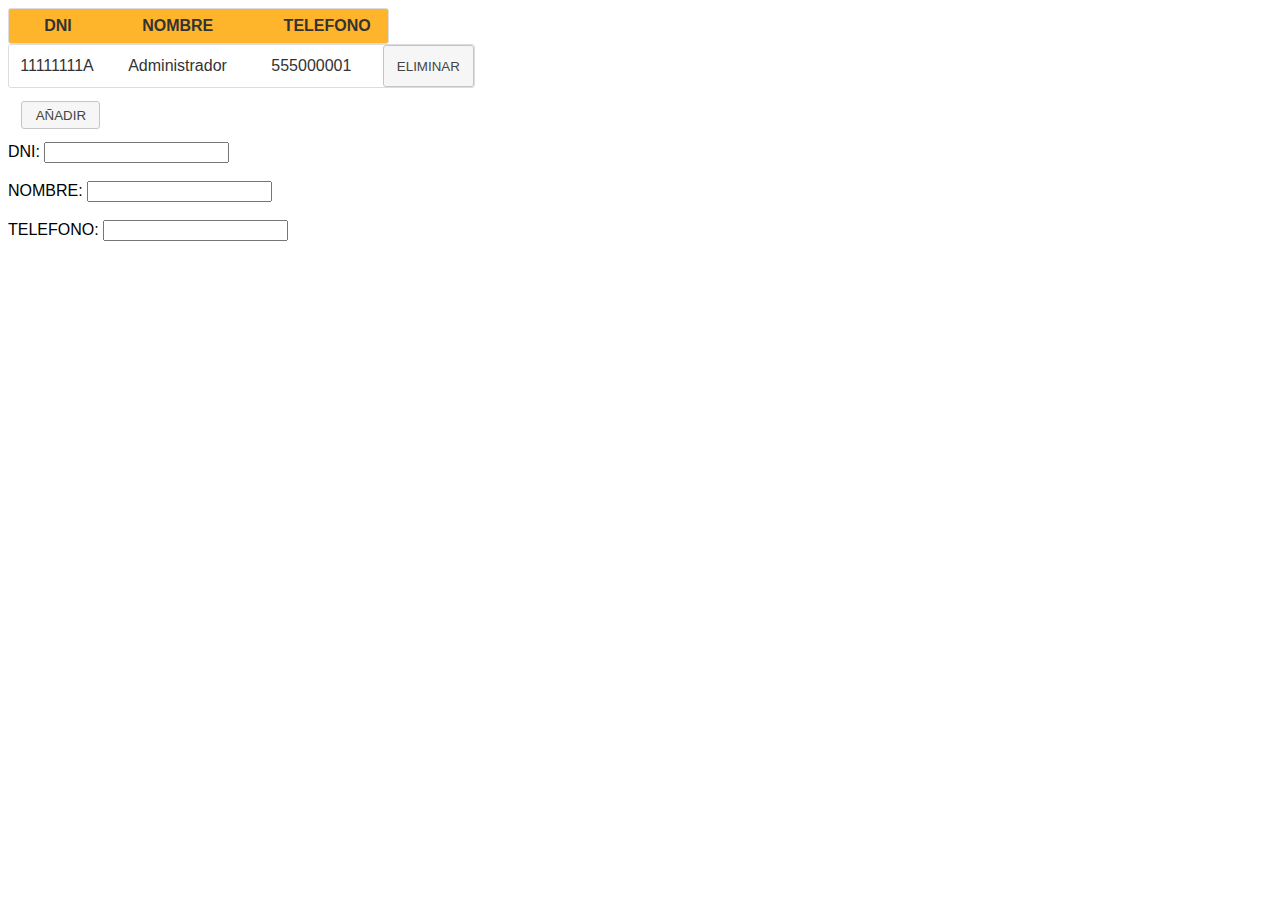
<file: anexo 8 - JQuery UI/anexo8-pj44-ej1.html>
<!DOCTYPE html>
<html lang="es">
<head>
	<meta charset="UTF-8" />
	<meta http-equiv="X-UA-Compatible" content="IE=edge" />
	<meta name="viewport" content="width=device-width, initial-scale=1.0" />
	<title>JQueryUI</title>
	<script src="https://code.jquery.com/jquery-3.6.0.js"
	integrity="sha256-H+K7U5CnXl1h5ywQfKtSj8PCmoN9aaq30gDh27Xc0jk=" crossorigin="anonymous"></script>
	<link rel="stylesheet" href="jquery-ui-1.13.1.custom/jquery-ui.css">
	<script src="jquery-ui-1.13.1.custom/jquery-ui.min.js"></script>
	<style type="text/css">
		body{
			font-family: 'Lucida Sans', 'Lucida Sans Regular', 'Lucida Grande', 'Lucida Sans Unicode', Geneva, Verdana, sans-serif;
		}
		#cabecera{
			width: 30%;
			display: flex;
			justify-content: space-between;
			background-color: rgb(255, 181, 43);
		}
		#cabecera p{
			display: inline;
			margin: .5em 2.2em;
			font-weight: bold;
		}
		#usuario{
			width: 36.8%;
			display: flex;
			justify-content: space-between;
		}
		#usuario p{
			display: inline;
			margin: .75em 0;
			width: 6em;
			text-align: center;
		}
		#usuario .nombre{
			margin-right: 1em;
		}
		#añadir{
			margin: 1em;
		}
		#btn_eliminar{
			margin: 0;
		}
		.error{
			display: none;
			width: 12em;
			padding: .2em;
		}
		.invalido{
			background-color: red;
			color: white;
		}
	</style>
	<script>
		$().ready(function () { 

//funcion para validar el DNI
			function validarDni(valor){
				let letras = ['T', 'R', 'W', 'A', 'G', 'M', 'Y', 'F', 'P', 'D', 'X', 'B', 'N', 'J', 'Z', 'S', 'Q', 'V', 'H', 'L', 'C', 'K', 'E', 'T'];
				if ( !(/^\d{8}[A-Z]$/.test(valor)) ) {
					$("#err_dni").show();
					$("#dni").addClass("invalido");
					return  false;
				} else if (valor.charAt(8) != letras[(valor.substring(0, 8))%23]) {
					$("#err_dni").show();
					$("#dni").addClass("invalido");
					return false;
				} else {
					$("#err_dni").hide();
					$("#dni").removeClass("invalido");
					return true;
				}
			}
//funcion para validar el NOMBRE
			function validarNombre(valor){
				if (valor.length > 0) {
					$("#err_nombre").hide();
					$("#nombre").removeClass("invalido");
					return true;
				} else {
					$("#err_nombre").show();
					$("#nombre").addClass("invalido");
					return false;
				}
			}
//funcion para validar el TELEFONO
			function validarTelefono(valor) {
                if (/^\d{9}$/.test(valor)) {
					$("#err_tel").hide();
					$("#telefono").removeClass("invalido");
					return true;
				} else {
					$("#err_tel").show();
					$("#telefono").addClass("invalido");
					return false;
				}
			}
//funcion para limpiar FORMULARIO
			function limpiar() {
				$("#dni").val("").removeClass("invalido");
				$("#nombre").val("").removeClass("invalido");
				$("#telefono").val("").removeClass("invalido");
				$("#err_dni").hide();
				$("#err_nombre").hide();
				$("#err_tel").hide();
			}
//funcion para validar NUEVO USUARIO
			let $dni = $("#dni");
			let $nombre = $("#nombre");
			let $telefono = $("#telefono");

			function validarNewUser() {
				if ( validarDni($dni.val()) && validarNombre($nombre.val()) && validarTelefono($telefono.val()) ) {
					let $nuevo = $("#usuario").clone();
					$nuevo.show();
					$nuevo.find("p.dni").text($dni.val());
					$nuevo.find("p.nombre").text($nombre.val());
					$nuevo.find("p.telefono").text($telefono.val());
					$("#tabla").append($nuevo);
					limpiar();
					return true;
				}
			}
//cuadro de dialogo
			let cuadro_dialogo = $("#dialogo").dialog({ 
				autoOpen: false, 
				height: "auto", 
				width: 600, 
				modal: true, 
				resizable: false,
				buttons: [{
					text: "OK",
					click: function(e) {
						if (validarNewUser()) {
							$(this).dialog("close"); 
						} else {
							e.preventDefault();
						}
					}
				},{
					text: "CANCELAR",
					click: function(){
						limpiar();
						$(this).dialog("close"); 
					}
				}]
			}); 
//accion de los botones
			$("#añadir").on("click", function(){
				cuadro_dialogo.dialog("open"); 
			});
			$("#tabla").on("click", "#btn_eliminar", function(){
				let eliminar = confirm("¿Desea eliminar a " + $(this).siblings("p.nombre").text() + " con DNI: " +  $(this).siblings("p.dni").text() + "?");
				if (eliminar) {
					$(this).parent().hide();
				}
			});
		}); 
	</script> 

</head> 
<body> 

	<!-- tabla con usuarios -->

	<div id="tabla">
		<div id="cabecera" class="ui-widget-content ui-corner-all">
			<p>DNI</p>
			<p>NOMBRE</p>
			<p>TELEFONO</p>
		</div>
		<div id="usuario" class="ui-widget-content ui-corner-all">
			<p class="dni">11111111A</p>
			<p class="nombre">Administrador</p>
			<p class="telefono">555000001</p>
			<button id="btn_eliminar" class="ui-button ui-corner-all">ELIMINAR</button>
		</div>
	</div>
	
	<!-- boton para añadir nuevo usuario -->

	<button id="añadir" class="ui-button ui-corner-all">AÑADIR</button>

	<!-- cuadro de dialogo -->

	<div title="Nuevo contacto" id="dialogo">
		<form action="#">
			<label for="dni">DNI:</label>
			<input type="text" id="dni" required>
			<output class="error ui-state-error" id="err_dni">Introduce un DNI</output><br /><br />
			<label for="nombre">NOMBRE:</label>
			<input type="text" id="nombre" required>
			<output class="error ui-state-error" id="err_nombre">Introduce un NOMBRE</output><br /><br />
			<label for="telefono">TELEFONO:</label>
			<input type="text" id="telefono" required>
			<output class="error ui-state-error" id="err_tel">Introduce un TELEFONO</output>
		</form>
	</div>

</body>
</html>
</file>
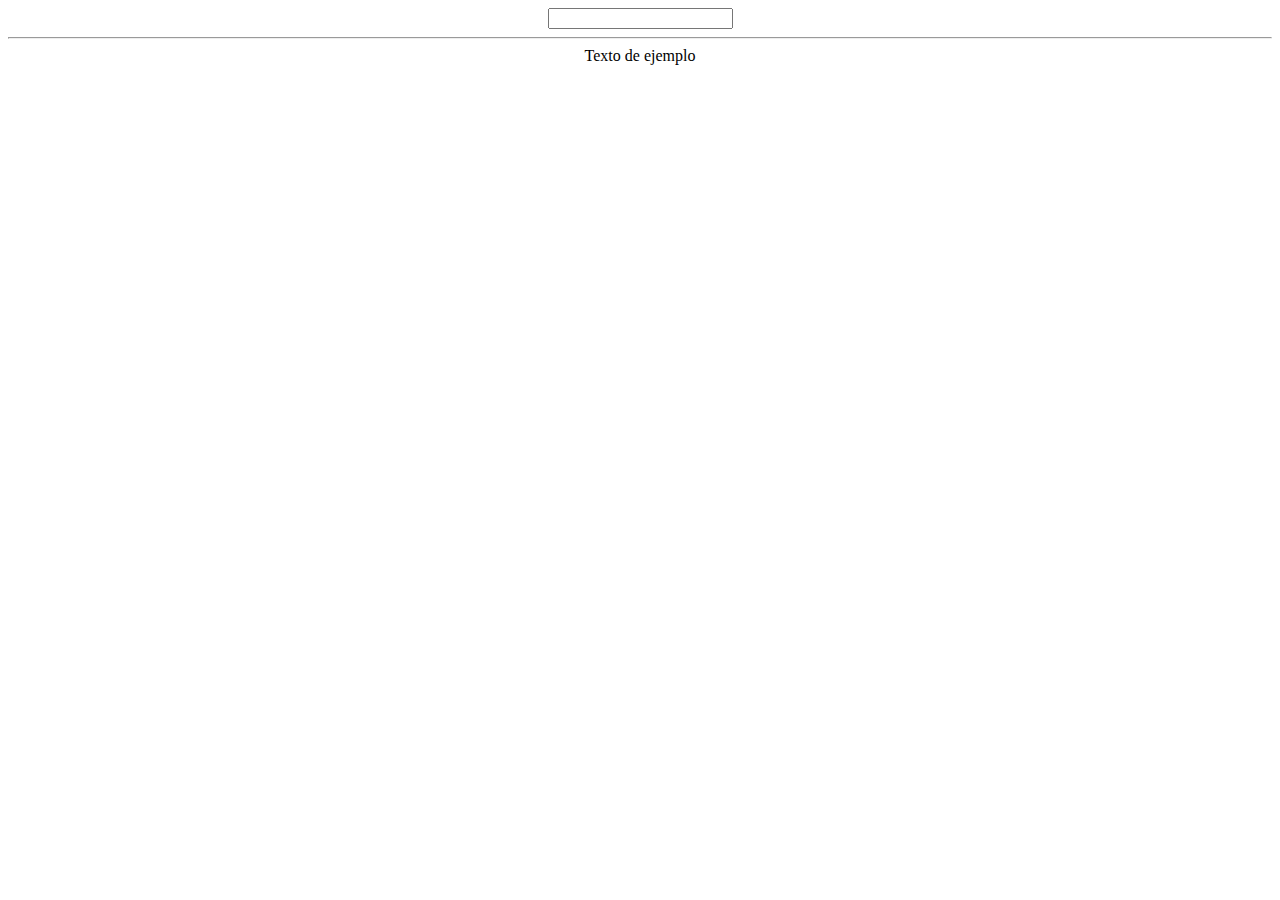
<file: anexo 5 - eventos/ejercicio 4/anexo5-p24-ej4.html>
<!DOCTYPE html>
<html lang="es">
<head>
    <meta charset="UTF-8">
    <meta http-equiv="X-UA-Compatible" content="IE=edge">
    <meta name="viewport" content="width=device-width, initial-scale=1.0">
    <title>Anexo 5 - Ejercicio 4</title>
    <script src="https://code.jquery.com/jquery-3.6.0.js" integrity="sha256-H+K7U5CnXl1h5ywQfKtSj8PCmoN9aaq30gDh27Xc0jk=" crossorigin="anonymous"></script>
    <style type="text/css">
        div{
            text-align: center;
        }
        .hint{
            background-color: red;
            color: white;
        }
    </style>
</head>
<body>
    <div id="formulario">
        <input type="text" id="cajaTexto" value="">
        <hr>
        <label for="ejemplo">Texto de ejemplo</label>
    </div>
    <script>
        $().ready(function(){
            let $textoLabel = $("#formulario label").text();
            let $input = $("#cajaTexto");
            $input.val($textoLabel).addClass("hint");
            $("#formulario label").remove();
            $input.on("focus", function(){
                $input.val("").removeClass("hint");
            });
            $input.on("blur", function(){
                if ($input.val() == "") {
                    $input.val($textoLabel).addClass("hint");
                }
            });
        });
    </script>
</body>
</html>
</file>
